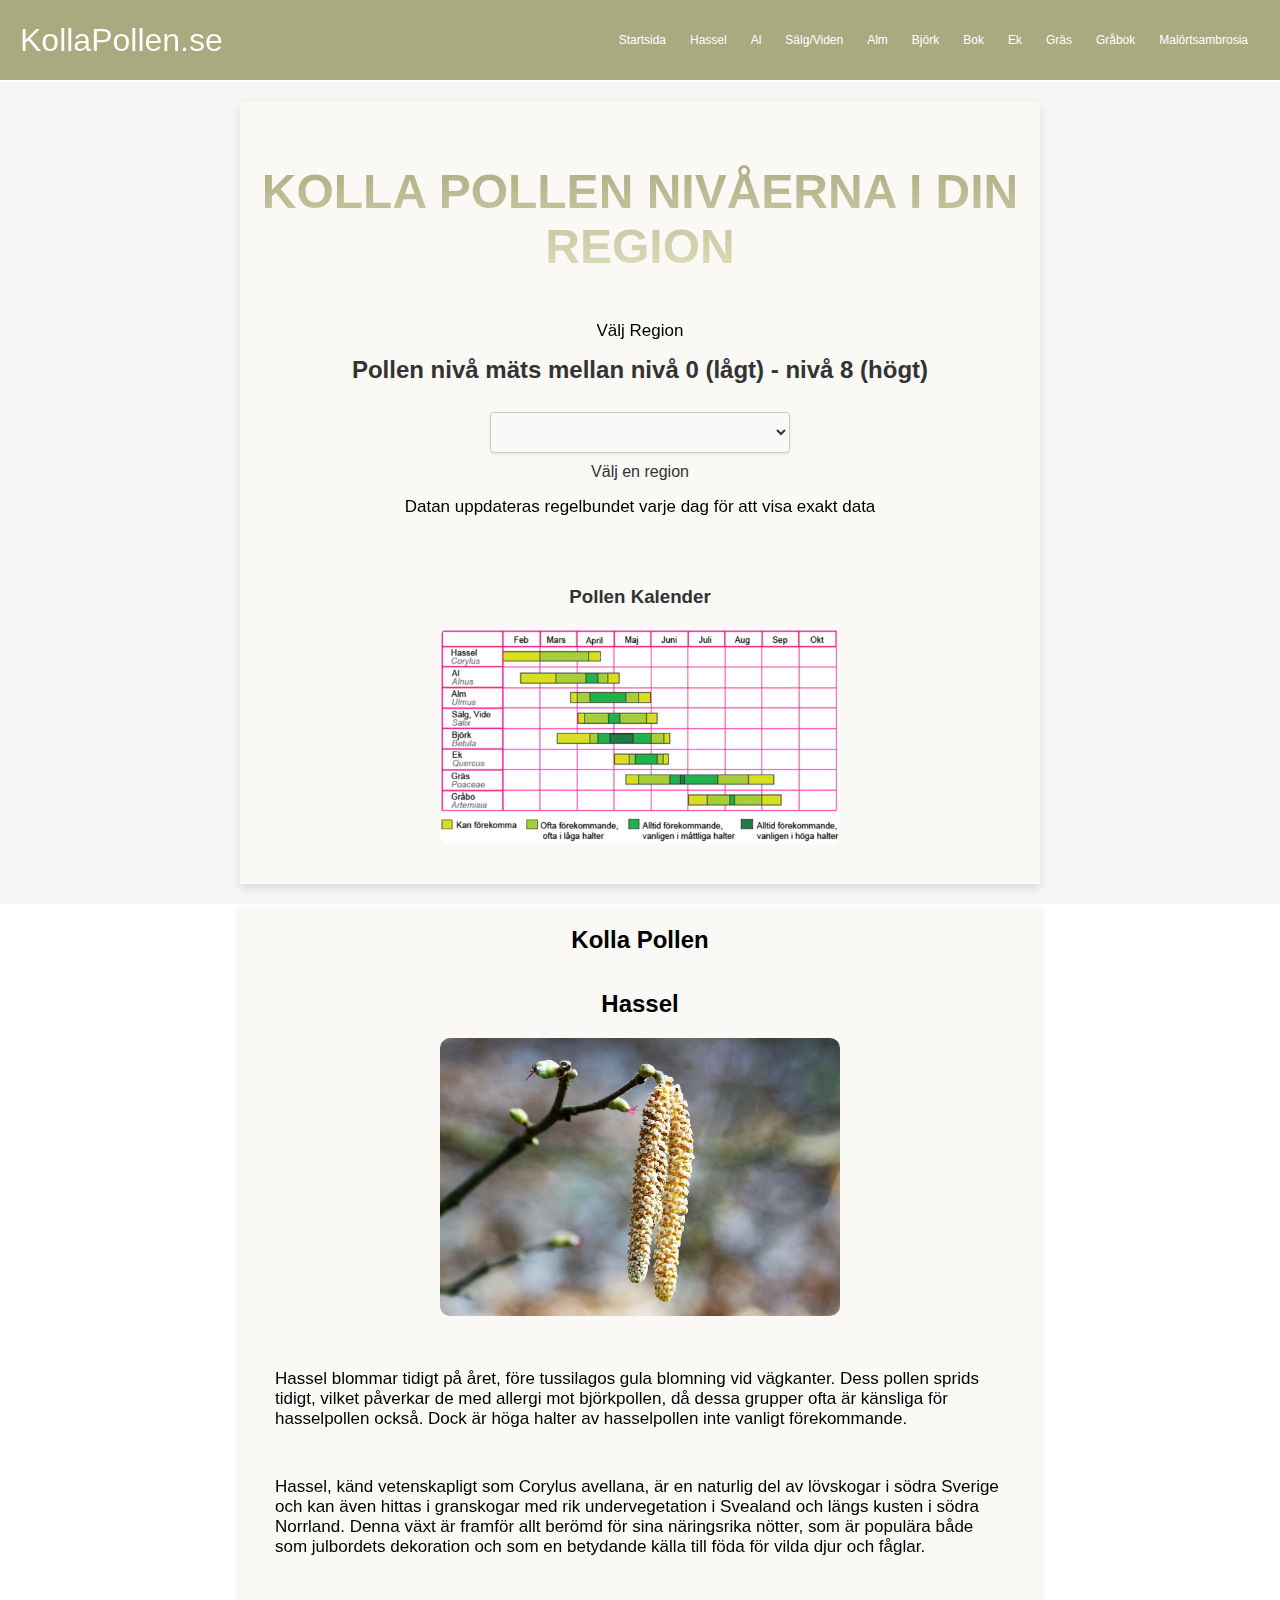
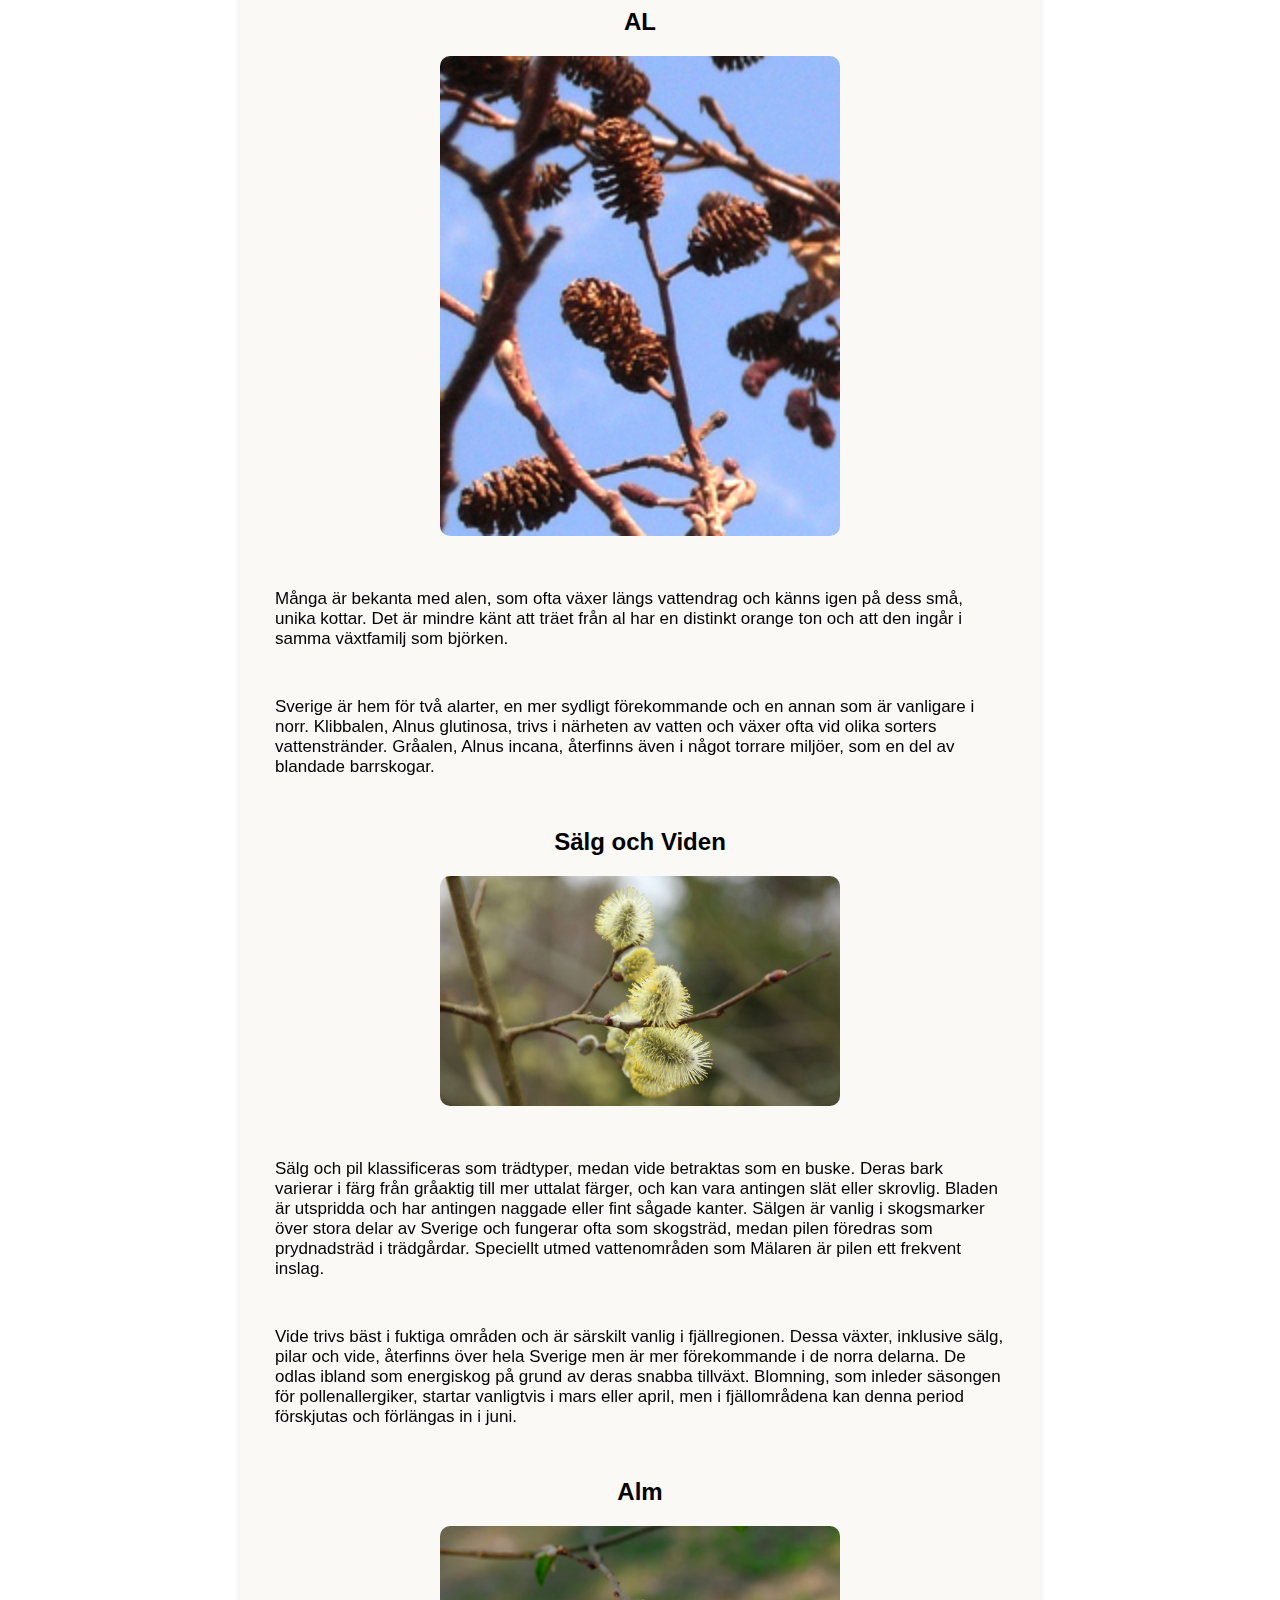
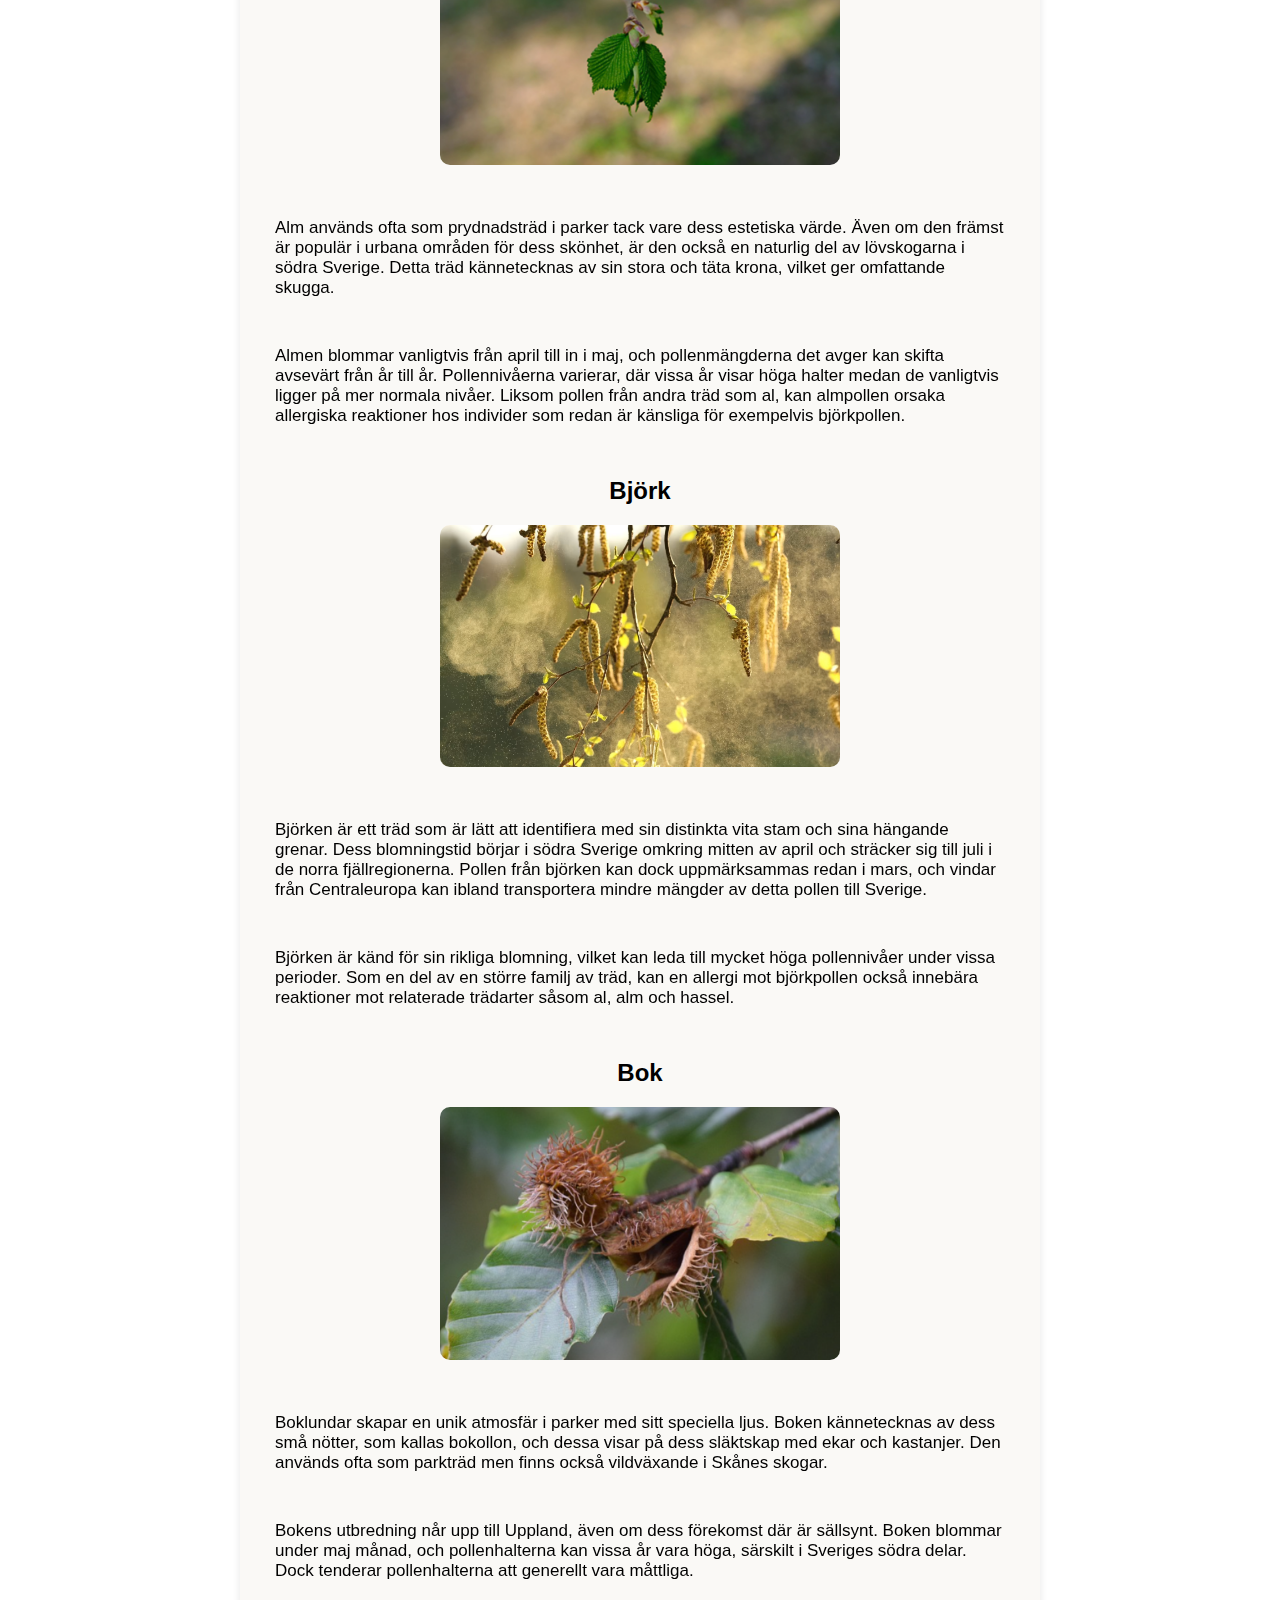
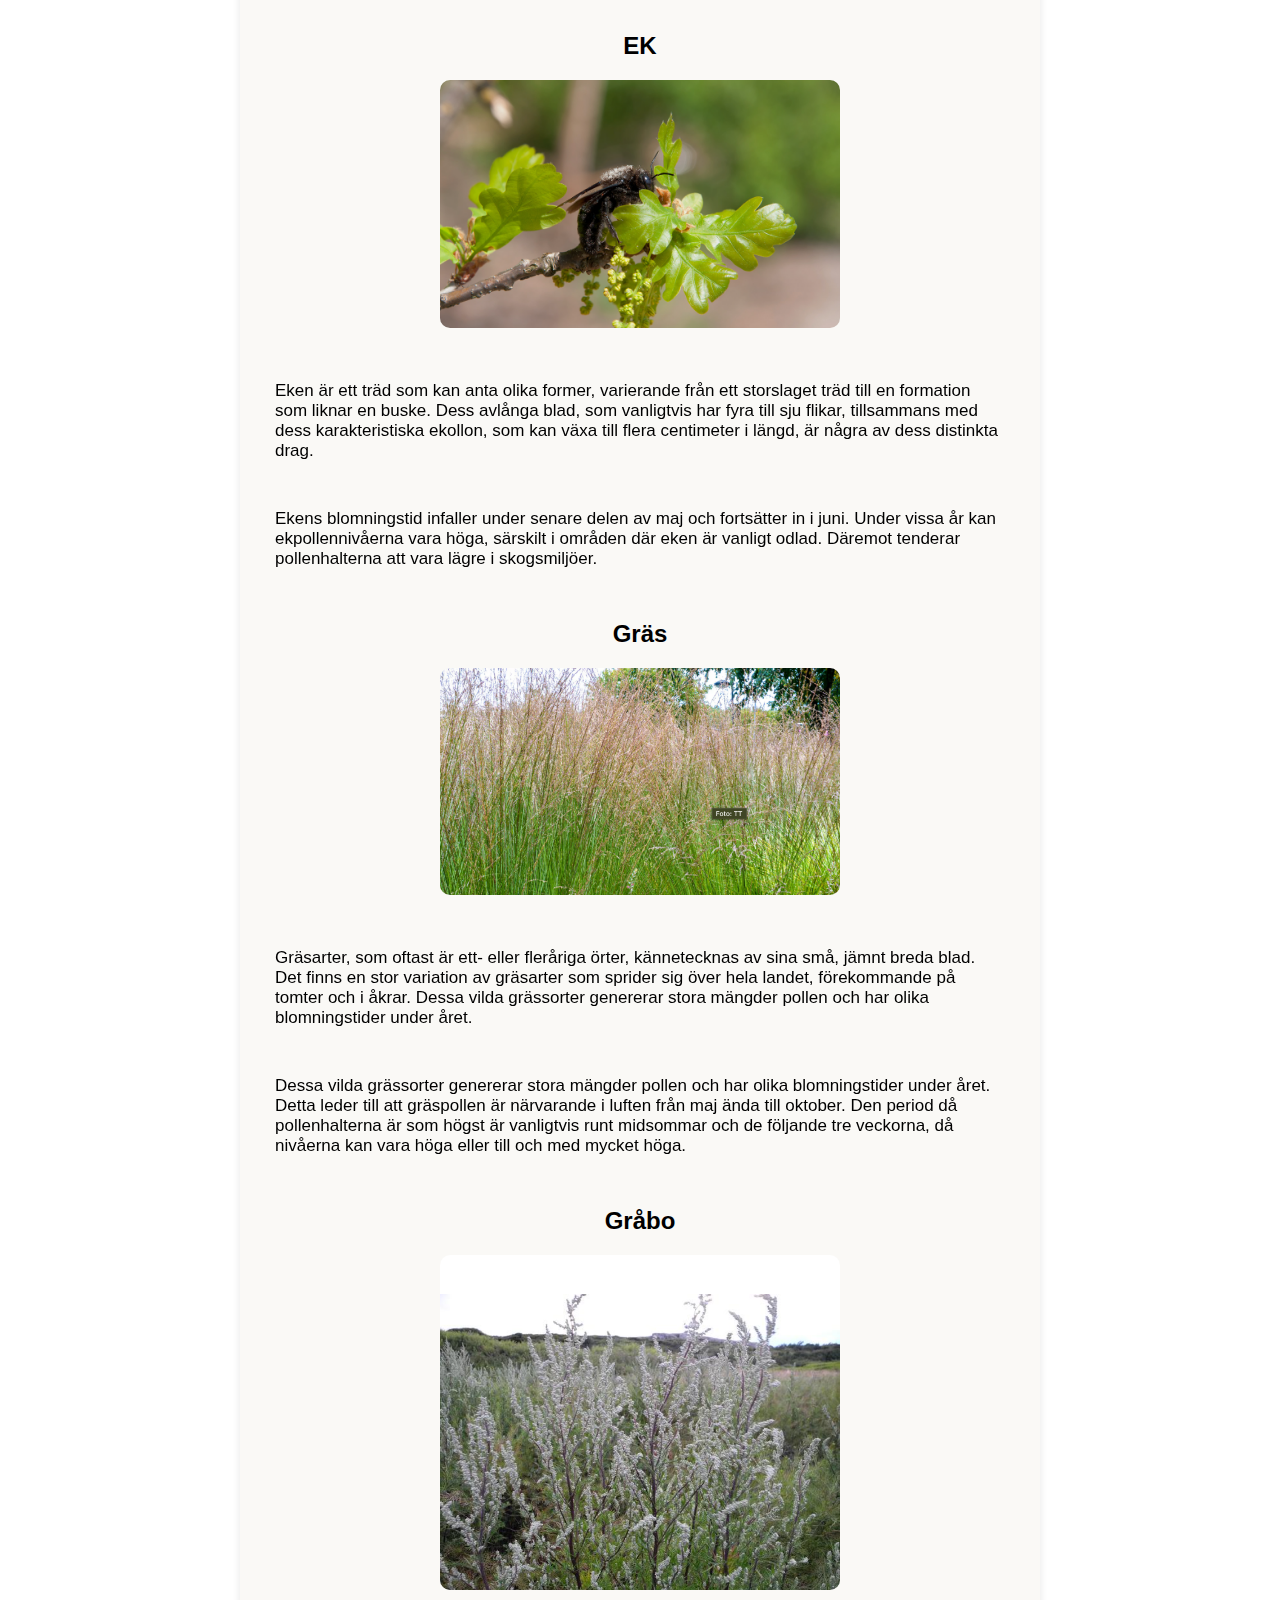
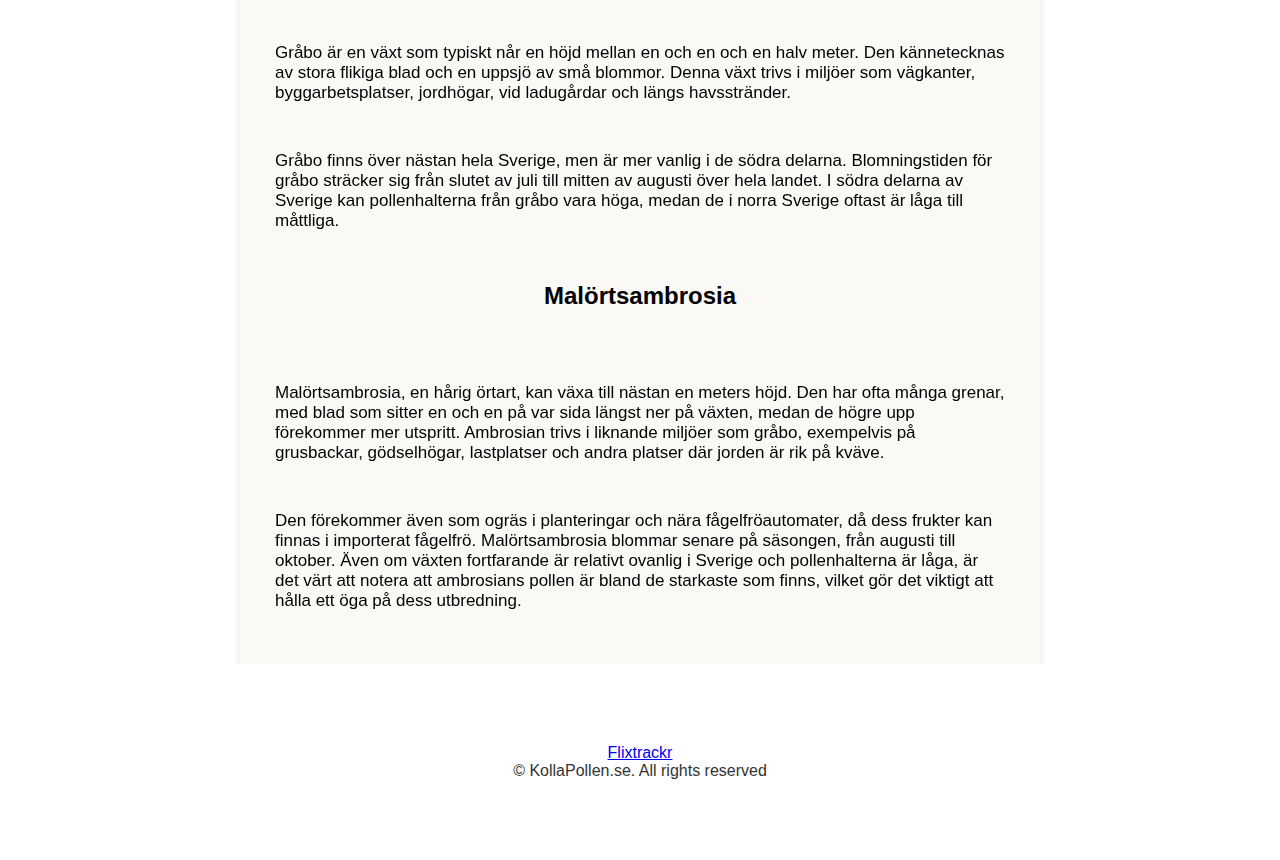
<file: index.html>
<!DOCTYPE html>
<html lang="se">
<head>





    <meta charset="UTF-8">
    <meta http-equiv="X-UA-Compatible" content="IE=edge">
    <meta name="description" content="Kolla pollen nivåerna i din region, pollennivåer som gräspollen och många flera">
    <meta name="viewport" content="width=device-width, initial-scale=1.0">
    <title>Kolla Pollen</title>
    <link rel="stylesheet" href="styles.css">
    <link rel="shortcut icon" href="icon.png">
    <link rel="preload" href="styles.css" as="style">
   



    <!-- Google ads tag-->
    <script async src="https://pagead2.googlesyndication.com/pagead/js/adsbygoogle.js?client=ca-pub-3906715005792590"
     crossorigin="anonymous"></script>


    

    <!-- Google tag (gtag.js) -->
    <script src="https://www.googletagmanager.com/gtag/js?id=G-1349KJRPEX" async defer></script>
    <script>
      window.dataLayer = window.dataLayer || [];
      function gtag(){dataLayer.push(arguments);}
      gtag('js', new Date());
    
      gtag('config', 'G-1349KJRPEX');
    </script>
    



</head>





<body>
    <!-- Navbar-->
    <nav class="navbar">
        <div class="navbar_container">
            <a href="#home" id="navbar_logo">KollaPollen.se</a>
            <div class="navbar_toggle" id="mobile-menu">
                <span class="bar"></span>
                <span class="bar"></span>
                <span class="bar"></span>
            </div>
            <ul class="navbar_menu">

                <li class="navbar_item">
                    <a href="#home" class="navbar_links" id="home-page">Startsida</a>
                </li> 

                <li class="navbar_item">
                    <a href="#hassel" class="navbar_links">Hassel</a>
                </li>

                <li class="navbar_item">
                    <a href="#al" class="navbar_links">Al</a>
                </li>

                <li class="navbar_item">
                  <a href="#viden" class="navbar_links">Sälg/Viden</a>
                </li>

                <li class="navbar_item">
                  <a href="#alm" class="navbar_links">Alm</a>
                </li>

                <li class="navbar_item">
                  <a href="#bjork" class="navbar_links">Björk</a>
                </li>

                <li class="navbar_item">
                  <a href="#bok" class="navbar_links">Bok</a>
                </li>

                <li class="navbar_item">
                  <a href="#ek" class="navbar_links">Ek</a>
                </li>

                <li class="navbar_item">
                  <a href="#gras" class="navbar_links">Gräs</a>
                </li>

                <li class="navbar_item">
                  <a href="#grabok" class="navbar_links">Gråbok</a>
                </li>

                <li class="navbar_item">
                  <a href="#mal" class="navbar_links">Malörtsambrosia</a>
                </li>

                

            </ul>
        </div>


    </nav>


    <!--Hero section-->
<div class="hero" id="home">
  <div class="main_product">
      <div class="main_container_product">
        
          <h1>Kolla pollen nivåerna i din region</h1>
          <p>Välj Region</p>
          <h2>Pollen nivå mäts mellan nivå 0 (lågt)  - nivå 8 (högt)</h2>
          <br>
          <!-- Dropdown for regions -->
          <select id="regionSelector" aria-label="Välj en region"></select>
            <option value="">Välj en region</option>
            <!-- Regioner laddas här -->
        </select>
    
        <div id="pollenInfo">
            <!-- Polleninformation visas här -->
        </div>
        <p>Datan uppdateras regelbundet varje dag för att visa exakt data</p>
        <br>
        <br>
        <br>
        
        <h3>Pollen Kalender</h3>
      
        <img src="/images/pollenkalendern.png" alt="" style="width: 100%; display: block; margin-left: auto; margin-right: auto;">


        


      </div>
  </div>
</div>




    <!-- section vad gör vi?-->
    
        <div class="main_container_product" id="hassel">

            <h2>Kolla Pollen</h2>
            <br>
            <br>
            <h2> Hassel </h2>
            <img src="/images/hassel.png" alt="" loading="lazy" style="width: 100%; height:100%; display: block; margin-left: auto; margin-right: auto;">

            <br>
            <p>Hassel blommar tidigt på året, före tussilagos gula blomning vid vägkanter. Dess pollen sprids tidigt, vilket påverkar de med allergi mot björkpollen, då dessa grupper ofta är känsliga för hasselpollen också. Dock är höga halter av hasselpollen inte vanligt förekommande.</p>
            <br>
            <p>Hassel, känd vetenskapligt som Corylus avellana, är en naturlig del av lövskogar i södra Sverige och kan även hittas i granskogar med rik undervegetation i Svealand och längs kusten i södra Norrland. Denna växt är framför allt berömd för sina näringsrika nötter, som är populära både som julbordets dekoration och som en betydande källa till föda för vilda djur och fåglar.</p>
            <br>
            

              
              
              <br>
              <h2 id="al"> AL </h2>
              <img src="/images/al_pollen.png" alt="" loading="lazy" style="width: 100%; height:100%; display: block; margin-left: auto; margin-right: auto;">
  
              <br>
              <p>Många är bekanta med alen, som ofta växer längs vattendrag och känns igen på dess små, unika kottar. Det är mindre känt att träet från al har en distinkt orange ton och att den ingår i samma växtfamilj som björken.</p>
              <br>
              <p>Sverige är hem för två alarter, en mer sydligt förekommande och en annan som är vanligare i norr. Klibbalen, Alnus glutinosa, trivs i närheten av vatten och växer ofta vid olika sorters vattenstränder. Gråalen, Alnus incana, återfinns även i något torrare miljöer, som en del av blandade barrskogar.</p>
              <br>

              <br>
              <h2 id="viden" > Sälg och Viden </h2>
              <img src="/images/salg.png" alt="" loading="lazy" style="width: 100%; height:100%; display: block; margin-left: auto; margin-right: auto;">
  
              <br>
              <p>Sälg och pil klassificeras som trädtyper, medan vide betraktas som en buske. Deras bark varierar i färg från gråaktig till mer uttalat färger, och kan vara antingen slät eller skrovlig. Bladen är utspridda och har antingen naggade eller fint sågade kanter. Sälgen är vanlig i skogsmarker över stora delar av Sverige och fungerar ofta som skogsträd, medan pilen föredras som prydnadsträd i trädgårdar. Speciellt utmed vattenområden som Mälaren är pilen ett frekvent inslag.</p>
              <br>
              <p>Vide trivs bäst i fuktiga områden och är särskilt vanlig i fjällregionen. Dessa växter, inklusive sälg, pilar och vide, återfinns över hela Sverige men är mer förekommande i de norra delarna. De odlas ibland som energiskog på grund av deras snabba tillväxt. Blomning, som inleder säsongen för pollenallergiker, startar vanligtvis i mars eller april, men i fjällområdena kan denna period förskjutas och förlängas in i juni.</p>
              <br>


              <br>
              <h2 id="alm"> Alm </h2>
              <img src="/images/alm.png" alt="" loading="lazy" style="width: 100%; height:100%; display: block; margin-left: auto; margin-right: auto;">
  
              <br>
              <p>
                Alm används ofta som prydnadsträd i parker tack vare dess estetiska värde. Även om den främst är populär i urbana områden för dess skönhet, är den också en naturlig del av lövskogarna i södra Sverige. Detta träd kännetecknas av sin stora och täta krona, vilket ger omfattande skugga.</p>
              <br>
              <p>Almen blommar vanligtvis från april till in i maj, och pollenmängderna det avger kan skifta avsevärt från år till år. Pollennivåerna varierar, där vissa år visar höga halter medan de vanligtvis ligger på mer normala nivåer. Liksom pollen från andra träd som al, kan almpollen orsaka allergiska reaktioner hos individer som redan är känsliga för exempelvis björkpollen.</p>
              <br>

              <br>
              <h2 id="bjork"> Björk </h2>
              <img src="/images/bjork.png" alt="" loading="lazy" style="width: 100%; height:100%; display: block; margin-left: auto; margin-right: auto;">
  
              <br>
              <p>
                Björken är ett träd som är lätt att identifiera med sin distinkta vita stam och sina hängande grenar. Dess blomningstid börjar i södra Sverige omkring mitten av april och sträcker sig till juli i de norra fjällregionerna. Pollen från björken kan dock uppmärksammas redan i mars, och vindar från Centraleuropa kan ibland transportera mindre mängder av detta pollen till Sverige. </p>
              <br>
              <p>Björken är känd för sin rikliga blomning, vilket kan leda till mycket höga pollennivåer under vissa perioder. Som en del av en större familj av träd, kan en allergi mot björkpollen också innebära reaktioner mot relaterade trädarter såsom al, alm och hassel.</p>
              <br>


              <br>
              <h2 id="bok"> Bok </h2>
              <img src="/images/Bok.png" alt="" loading="lazy" style="width: 100%; height:100%; display: block; margin-left: auto; margin-right: auto;">
  
              <br>
              <p>Boklundar skapar en unik atmosfär i parker med sitt speciella ljus. Boken kännetecknas av dess små nötter, som kallas bokollon, och dessa visar på dess släktskap med ekar och kastanjer. Den används ofta som parkträd men finns också vildväxande i Skånes skogar.</p>
              <br>
              <p>Bokens utbredning når upp till Uppland, även om dess förekomst där är sällsynt. Boken blommar under maj månad, och pollenhalterna kan vissa år vara höga, särskilt i Sveriges södra delar. Dock tenderar pollenhalterna att generellt vara måttliga.</p>
              <br>

              <br>
              <h2 id="ek"> EK </h2>
              <img src="/images/ek.png" alt="" loading="lazy" style="width: 100%; height:100%; display: block; margin-left: auto; margin-right: auto;">
  
              <br>
              <p>
                Eken är ett träd som kan anta olika former, varierande från ett storslaget träd till en formation som liknar en buske. Dess avlånga blad, som vanligtvis har fyra till sju flikar, tillsammans med dess karakteristiska ekollon, som kan växa till flera centimeter i längd, är några av dess distinkta drag. </p>
              <br>
              <p>Ekens blomningstid infaller under senare delen av maj och fortsätter in i juni. Under vissa år kan ekpollennivåerna vara höga, särskilt i områden där eken är vanligt odlad. Däremot tenderar pollenhalterna att vara lägre i skogsmiljöer.</p>
              <br>


              <br>
              <h2 id="gras"> Gräs </h2>
              <img src="/images/gras.png" alt="" loading="lazy" style="width: 100%; height:100%; display: block; margin-left: auto; margin-right: auto;">
  
              <br>
              <p>Gräsarter, som oftast är ett- eller fleråriga örter, kännetecknas av sina små, jämnt breda blad. Det finns en stor variation av gräsarter som sprider sig över hela landet, förekommande på tomter och i åkrar. Dessa vilda grässorter genererar stora mängder pollen och har olika blomningstider under året.</p>
              <br>
              <p>Dessa vilda grässorter genererar stora mängder pollen och har olika blomningstider under året. Detta leder till att gräspollen är närvarande i luften från maj ända till oktober. Den period då pollenhalterna är som högst är vanligtvis runt midsommar och de följande tre veckorna, då nivåerna kan vara höga eller till och med mycket höga.</p>
              <br>


              <br>
              <h2 id="grabo"> Gråbo </h2>
              <img src="/images/grobo.png" alt="" loading="lazy" style="width: 100%; height:100%; display: block; margin-left: auto; margin-right: auto;">
  
              <br>
              <p>Gråbo är en växt som typiskt når en höjd mellan en och en och en halv meter. Den kännetecknas av stora flikiga blad och en uppsjö av små blommor. Denna växt trivs i miljöer som vägkanter, byggarbetsplatser, jordhögar, vid ladugårdar och längs havsstränder. </p>
              <br>
              <p>Gråbo finns över nästan hela Sverige, men är mer vanlig i de södra delarna. Blomningstiden för gråbo sträcker sig från slutet av juli till mitten av augusti över hela landet. I södra delarna av Sverige kan pollenhalterna från gråbo vara höga, medan de i norra Sverige oftast är låga till måttliga.</p>
              <br>

              <br>
              <h2 id="mal"> Malörtsambrosia </h2>
              <img src="/images/Malortsambrosia.png" alt="" loading="lazy" style="width: 100%; height:100%; display: block; margin-left: auto; margin-right: auto;">
  
              <br>
              <p>Malörtsambrosia, en hårig örtart, kan växa till nästan en meters höjd. Den har ofta många grenar, med blad som sitter en och en på var sida längst ner på växten, medan de högre upp förekommer mer utspritt. Ambrosian trivs i liknande miljöer som gråbo, exempelvis på grusbackar, gödselhögar, lastplatser och andra platser där jorden är rik på kväve.</p>
              <br>
              <p>Den förekommer även som ogräs i planteringar och nära fågelfröautomater, då dess frukter kan finnas i importerat fågelfrö. Malörtsambrosia blommar senare på säsongen, från augusti till oktober. Även om växten fortfarande är relativt ovanlig i Sverige och pollenhalterna är låga, är det värt att notera att ambrosians pollen är bland de starkaste som finns, vilket gör det viktigt att hålla ett öga på dess utbredning.</p>
              <br>
          
  
  


  
        </div>
    

    

    
     <!-- Footer Section -->


     <!-- Example of a footer with improved contrast -->
     <div class="footer__container" style="color: #333333; background-color: #FFFFFF;">
     <a href="https://flixtrackr.com">Flixtrackr</a>
     <p>© KollaPollen.se. All rights reserved</p>
     </div>




        
          
            

  
<script src="app.js" defer></script>
</body>
</html>
</file>
<file: styles.css>
*{
    box-sizing: border-box;
    margin: 0;
    padding: 0;
    font-family: 'Kumbh sans', sans-serif;
    scroll-behavior: smooth;
}

.navbar{
    background: #aaaa80;
    height: 80px;
    display: flex;
    justify-content: center;
    align-items: center;
    font-size: 1rem;
    position: sticky;
    top: 0;
    z-index: 999;
}

.navbar_container{
    display: flex;
    justify-content: space-between;
    height: 80px;
    z-index: 1;
    width: 100%;
    max-width: 1300px;
    margin: 0 auto;
    padding: 0 20px;
}

#navbar_logo{
    background-color: #fff;
    background-image: linear-gradient(to top, #fff 0%, #fff 100%);
    background-size: 100%;
    -webkit-background-clip: text;
    -moz-background-clip: text;
    -webkit-text-fill-color: transparent;
    -moz-text-fill-color: transparent;
    display: flex;
    align-items: center;
    cursor: pointer;
    text-decoration: none;
    font-size: 2rem;
}

.navbar_menu{
    display: flex;
    align-items: center;
    list-style: none;
}

.navbar_item{
    height: 80px;
}

.navbar_links{
  color: #fff;
  display: flex;
  align-items: center;
  justify-content: center;
  width: calc(100% / antal_länkar); /* Dela upp bredden jämnt mellan länkarna */
  text-decoration: none;
  height: 100%;
  transition: all 0.3s ease;
  font-size: 12px; /* Justera om det behövs */
  padding: 12px;
}

.navbar_btn{
    display: flex;
    justify-content: center;
    align-items: center;
    padding: 0 1rem;
    width: 100%;
}

.button{
    display: flex;
    justify-content: center;
    align-items: center;
    text-decoration: none;
    padding: 10px 20px;
    height: 100%;
    width: 100%;
    border: none;
    outline: none;
    border-radius: 4px;
    background: #000;
    background: -webkit-linear-gradient(to right, #59C173, #a17fe0, #5D26C1 );
    background: linear-gradient(to right, #59C173, #a17fe0, #5D26C1 );
    color: #000;
    transition: all 0.3s ease;
}

.navbar_links:hover{
    color: #ccccaa;
    transition: all 0.3s ease;
}


@media screen and (max-width: 960px){

    .navbar_container{
        display: flex;
        justify-content: space-between;
        height: 80px;
        z-index: 1;
        width: 100%;
        max-width: 1300px;
        padding: 0;
    }

    .navbar_menu{
        display: grid;
        grid-template-columns: auto;
        margin: 0;
        width: 100%;
        position: absolute;
        top: -1000px;
        opacity: 1;
        transition: all 0.5s ease;
        z-index:-1 ;
        background: #131313;
    }

    .navbar_menu.active{
      background: #131313;
      top: 100%;
      opacity: 1;
      transition: all 0.5s ease;
      z-index: 99;
      height: 60vh; /* Begränsar höjden till 60% av viewport-höjden */
      font-size: 1.6rem;
      overflow-y: auto; /* Aktiverar vertikal skrollning */
  }
    #navbar_logo{
        padding-left: 25px;
    }

    .navbar_toggle .bar {
        width: 25px;
        height: 3px;
        margin: 5px auto;
        transition: all 0.3s ease-in-out;
        background: #fff;
    }
    .navbar_item{
        width: 100%;
    }

    .navbar_links{
        text-align: center;
        padding: 2rem;
        width: 100%;
        display: table;
    }

    .navbar_btn {
        padding-bottom: 2rem;
    }

    .button{
        display: flex;
        justify-content: center;
        align-items: center;
        width: 80%;
        height: 80px;
        margin: 0;
    }

    #mobile-menu{
        position: absolute;
        top: 20%;
        right: 5%;
        transform: translate(5%, 20%);
    }

    .navbar_toggle .bar{
        display: block;
        cursor: pointer;
    }

    #mobile-menu.is-active .bar:nth-child(2){
        opacity: 0;
    }

    #mobile-menu.is-active .bar:nth-child(1){
        transform: translateY(8px) rotate(45deg);
    }

    #mobile-menu.is-active .bar:nth-child(3){
        transform: translateY(-8px) rotate(-45deg);
    }
}






/* Hero section*/

.hero{
    background: #fff;
    background: linear-gradient(to right, #fff, #fff);
    padding: 2px 0;
}

.hero_container{
    display: flex;
    flex-direction: column;
    justify-content: center;
    align-items: center;
    max-width: 1200px;
    margin: 0 auto;
    height: 90%;
    text-align: center;
    padding: 30px;
}

.hero_heading{
    font-size: 100px;
    margin-bottom: 24px ;
    color: #fff;
}

.hero_heading span {
    background: #7F7FD5;  /* fallback for old browsers */
background: -webkit-linear-gradient(to right, #91EAE4, #86A8E7, #7F7FD5);  /* Chrome 10-25, Safari 5.1-6 */
background: linear-gradient(to right, #91EAE4, #86A8E7, #7F7FD5); /* W3C, IE 10+/ Edge, Firefox 16+, Chrome 26+, Opera 12+, Safari 7+ */

background-size: 100%;
-webkit-background-clip: text;
-moz-background-clip: text;
-webkit-text-fill-color: transparent;
-moz-text-fill-color:transparent;
}

.hero_description{
    font-size: 60px;
    background: #da22ff;  /* fallback for old browsers */
    background: -webkit-linear-gradient(to right, #91EAE4, #86A8E7, #7F7FD5);  /* Chrome 10-25, Safari 5.1-6 */
    background: linear-gradient(to right, #91EAE4, #86A8E7, #7F7FD5); /* W3C, IE 10+/ Edge, Firefox 16+, Chrome 26+, Opera 12+, Safari 7+ */
    background-size: 100%;
    -webkit-background-clip: text;
    -moz-background-clip: text;
    -webkit-text-fill-color: transparent;
    -moz-text-fill-color:transparent;

}

.highlight{
    border-bottom: 4px solid #fff;
}

@media screen and (max-width: 768) {
    .hero_heading{
        font-size: 60px;
    }
    
    .hero_description{
        font-size: 40px;
    }
}

/*section*/

.main{
    background-color: #fff;
    padding: 10rem 0;
}

.main_container{
    display: grid;
    grid-template-columns: 1fr 1fr;
    align-items: center;
    justify-content: center;
    margin: 0 auto;
    height: 90%;
    z-index: 1;
    width: 100%;
    max-width: 1300px;
    padding: 0 50px;
}

.main_content{
    color: #fff;
    width: 100%;
}

.main_content h1{
    font-size: 2rem;
    background-color: #59C173;
    background-image: linear-gradient(to top, #59C173 0%, #5D26C1 100%);
    background-size: 100%;
    -webkit-background-clip: text;
    -moz-background-clip: text;
    -webkit-text-fill-color: transparent;
    -moz-text-fill-color: transparent;
    text-transform: uppercase;
    margin-bottom: 32px;
}

.main_content h2{
    font-size: 4rem;
    background: #59C173;  /* fallback for old browsers */
    background: -webkit-linear-gradient(to right, #91EAE4, #86A8E7, #7F7FD5);  /* Chrome 10-25, Safari 5.1-6 */
    background: linear-gradient(to right, #91EAE4, #86A8E7, #7F7FD5); /* W3C, IE 10+/ Edge, Firefox 16+, Chrome 26+, Opera 12+, Safari 7+ */
    background-size: 100%;
    -webkit-background-clip: text;
    -moz-background-clip: text;
    -webkit-text-fill-color: transparent;
    -moz-text-fill-color:transparent;
    
}

.main_content p{
    margin-top: 1rem;
    font-size: 2rem;
    font-weight: 700;
}

.main_btn{
    font-size: 1.8rem;
    background: #833ab4;
    background: -webkit-linear-gradient(to right, #59C173, #a17fe0, #5D26C1 );
    background: linear-gradient(to right, #59C173, #a17fe0, #5D26C1 );
    padding: 20px 60px;
    border: none;
    border-radius: 4px;
    margin-top: 2rem;
    cursor: pointer;
    position: relative;
    transition: all 0.35s;
    outline: none;
}

.main_btn a{
    position: relative;
    z-index: 2;
    color: #fff;
    text-decoration: none;
}

.main_btn::after{
    position: absolute;
    content: '';
    top: 0;
    left: 0;
    width: 0;
    height: 100%;
    background:#59C173;
    transition: all 0.35s;
    border-radius: 4px;
}
.main_btn:hover{
    color: #fff;
}

.main_btn:hover:after{
    width: 100%;
}

.main_img_container{
    text-align: center;
}

.main_img_card{
    margin: 10px;
    height: 500px;
    width: 500px;
    border-radius: 4px;
    display: flex;
    flex-direction: column;
    justify-content: center;
    color: #fff;
    background-image: linear-gradient(to right, #59C173, #5D26C1  100%);
}

/* Mobile Responsive */
@media screen and (max-width: 1100px) {
    .main_container {
      display: grid;
      grid-template-columns: 1fr;
      align-items: center;
      justify-content: center;
      width: 100%;
      margin: 0 auto;
      height: 90%;
    }
  
    .main_img_container {
      display: flex;
      justify-content: center;
    }
  
    .main_img_card {
      height: 425px;
      width: 425px;
    }
  
    .main_content {
      text-align: center;
      margin-bottom: 4rem;
    }
  
    .main_content h1 {
      font-size: 2.5rem;
      margin-top: 2rem;
    }
  
    .main_content h2 {
      font-size: 3rem;
      justify-content: center;
    }
  
    .main_content p {
      margin-top: 1rem;
      font-size: 1.5rem;
    }
  }
  
  @media screen and (max-width: 480px) {
    .main_img_card {
      width: 250px;
      height: 250px;
    }
  
    
  
    .main_content h1 {
      font-size: 2rem;
      margin-top: 3rem;
    }
    .main_content h2 {
      font-size: 2rem;
      justify-content: center;
    }
  
    .main_content p {
      margin-top: 2rem;
    }
  
    .main_btn {
      padding: 12px 36px;
      margin: 2.5rem 0;
    }
  }

  .priser{
    background: #282828;
    display: flex;
    flex-direction: column;
    justify-content: center;
    align-items: center;
    height: 100%;
    padding: 10rem 0;
  }

  .priser h1{
    background-color: #59C173;
    background-image: linear-gradient(to top, #59C173 0%, #5D26C1 100%);
    background-size: 100%;
    -webkit-background-clip: text;
    -moz-background-clip: text;
    -webkit-text-fill-color: transparent;
    -moz-text-fill-color: transparent;
    margin-bottom: 5rem;
    font-size: 2.5rem;
    justify-content: center;
    text-align: center;
  }

  .priser_wrapper{
    display: grid;
    grid-template-columns: 1fr 1fr 1fr;
    grid-template-rows: 1fr;

  }

  .priser_card{
    margin: 10px;
    height: 425px;
    width: 300px;
    border-radius: 4px;
    display: flex;
    flex-direction: column;
    justify-content: center;
    color: #fff;
    background-image: linear-gradient(to right, #59C173 0%, #5D26C1 100%);
    transition: 0.3s ease-in;
    text-align: center;
  }

  .priser_card:nth-child(2){
    
    background: #59C173;  /* fallback for old browsers */
    background: -webkit-linear-gradient(to bottom, #5D26C1, #a17fe0, #59C173);  /* Chrome 10-25, Safari 5.1-6 */
    background: linear-gradient(to bottom, #5D26C1, #a17fe0, #59C173); /* W3C, IE 10+/ Edge, Firefox 16+, Chrome 26+, Opera 12+, Safari 7+ */
  }

  .priser_card:nth-child(1){
    
    background: #59C173;  /* fallback for old browsers */
    background: -webkit-linear-gradient(to bottom, #5D26C1, #a17fe0, #59C173);  /* Chrome 10-25, Safari 5.1-6 */
    background: linear-gradient(to bottom, #5D26C1, #a17fe0, #59C173); /* W3C, IE 10+/ Edge, Firefox 16+, Chrome 26+, Opera 12+, Safari 7+ */

  }

  .priser_card:nth-child(3){
    
    background: #59C173;  /* fallback for old browsers */
    background: -webkit-linear-gradient(to bottom, #5D26C1, #a17fe0, #59C173);  /* Chrome 10-25, Safari 5.1-6 */
    background: linear-gradient(to bottom, #5D26C1, #a17fe0, #59C173); /* W3C, IE 10+/ Edge, Firefox 16+, Chrome 26+, Opera 12+, Safari 7+ */

  }


  .priser_card p{
    text-align: center;
    margin-top: 24px;
    font-size: 20px;
  }

  .priser_btn{
    display: flex;
    justify-content: center;
    margin-top: 16px;
  }

  .priser_card button {
    color: #fff;
    padding: 14px 24px;
    border: none;
    outline: none;
    border-radius: 4px;
    background: #131313;
    font-size: 1rem;
  }
  .priser_card button:hover{
    cursor: pointer;
  }

  .priser_card:hover{
    transform: scale(1.075);
    transition: 0.3s ease-in;
    cursor: pointer;
  }

  @media screen and (max-width: 1300px){
    .priser_wrapper{
        grid-template-columns: 1fr 1fr;
    }
  }
    
  @media screen and (max-width: 768px){
    .priser_wrapper{
        grid-template-columns: 1fr;
    }
  }




  /*footer*/


  /* Footer CSS */
.footer__container {
    background-color: #aaaa80;
    padding: 5rem 0;
    display: flex;
    flex-direction: column;
    justify-content: center;
    align-items: center;
    width: 100%;
  }
  
  #footer__logo {
    color: #000000;
    display: flex;
    align-items: center;
    cursor: pointer;
    text-decoration: none;
    font-size: 2rem;
  }
  
  .footer__links {
    width: 100%;
    max-width: 1000px;
    display: flex;
    justify-content: center;
  }
  
  .footer__link--wrapper {
    display: flex;
  }
  
  .footer__link--items {
    display: flex;
    flex-direction: column;
    align-items: flex-start;
    margin: 16px;
    text-align: left;
    width: 160px;
    box-sizing: border-box;
  }
  
  .footer__link--items h2 {
    margin-bottom: 16px;
    color: #000;
  }
  
  .footer__link--items a {
    color: #000;
    text-decoration: none;
    margin-bottom: 0.5rem;
    transition: 0.3 ease-out;
  }
  
  .footer__link--items a:hover {
    color: #000;
    transition: 0.3 ease-out;
  }
  
  .social__icon--link {
    color: #000;
    font-size: 24px;
  }
  
  .social__media {
    max-width: 1000px;
    width: 100%;
  }
  
  .social__media--wrap {
    display: flex;
    justify-content: space-between;
    align-items: center;
    width: 90%;
    max-width: 1000px;
    margin: 40px auto 0 auto;
  }
  
  .social__icons {
    display: flex;
    justify-content: space-between;
    align-items: center;
    width: 240px;
  }
  
  .website__rights {
    color: #000;
  }
  
  @media screen and (max-width: 820px) {
    .footer__links {
      padding-top: 2rem;
    }
  
    #footer__logo {
      margin-bottom: 2rem;
    }
  
    .website__rights {
      margin-bottom: 2rem;
    }
  
    .footer__link--wrapper {
      flex-direction: column;
    }
  
    .social__media--wrap {
      flex-direction: column;
    }
  }
  
  @media screen and (max-width: 480px) {
    .footer__link--items {
      margin: 0;
      padding: 10px;
      width: 100%;
    }
  }





















  .main_product {
    
    color: #333; /* Basfärg för text */
    background-color: #f5f5f5; /* Ljus bakgrundsfärg */
    padding: 20px;
}

.main_container_product {
    max-width: 800px; /* Max bredd på innehåll */
    margin: 0 auto; /* Centrerar innehållet */
    padding: 20px;
    background-color: #FAF9F6; /* Vit bakgrund för innehållet */
    box-shadow: 0 4px 8px rgba(0,0,0,0.1); /* Liten skugga för djup */

    display: flex; /* Gör detta till en flex-container */
    flex-direction: column; /* Stackar barn-element vertikalt */
    align-items: center; /* Centrerar barn-element horisontellt */
}

.main_container_product h1 {
  font-size: 3rem;
  background-color: #aaaa80;
  background-image: linear-gradient(to top, #ddddbb 0%, #aaaa80 100%);
  background-size: 100%;
  -webkit-background-clip: text;
  -moz-background-clip: text;
  -webkit-text-fill-color: transparent;
  -moz-text-fill-color: transparent;
  text-transform: uppercase;
  margin-bottom: 32px;
  margin-top: 32px;
  padding-top: 10px;
  justify-content: center;
  text-align: center;
  
}
.main_container_product h4 {
  font-size: 1rem;
  font-family: 'Kefa', sans-serif;
  
}



.main_container_product p {
  font-size: 17px;
  background: #000000;  /* fallback for old browsers */
  background: -webkit-linear-gradient(to right, #000000, #000000, #000000);  /* Chrome 10-25, Safari 5.1-6 */
  background: linear-gradient(to right, #000000, #000000, #000000); /* W3C, IE 10+/ Edge, Firefox 16+, Chrome 26+, Opera 12+, Safari 7+ */
  background-size: 100%;
  -webkit-background-clip: text;
  -moz-background-clip: text;
  -webkit-text-fill-color: transparent;
  -moz-text-fill-color:transparent;
  margin: 15px;
  font-family: 'Optima', sans-serif;
}

.main_container_product img {
    width: 100%; /* Full bredd inom container */
    max-width: 400px; /* Max bredd på bilden */
    display: block;
    margin: 20px auto; /* Centrerar bilden med marginal */
    border-radius: 10px; /* Lätt rundade hörn */
}
.main_container_product video {
  width: 100%; /* Full bredd inom container */
  max-width: 400px; /* Max bredd på bilden */
  display: block;
  margin: 20px auto; /* Centrerar bilden med marginal */
  

}




/* SELECTORN */

select {
    padding: 10px;
    margin: 10px 0;
    border: 1px solid #ccc;
    border-radius: 4px;
    background-color: #f9f9f9;
    box-shadow: 0 1px 3px rgba(0,0,0,0.1);
    font-size: 16px;
    color: #333;
    width: 100%; /* Gör select-elementet lika brett som föräldrarn */
    max-width: 300px; /* Sätt en max-bredd om nödvändigt */
  }

/* Ändra utseendet på pilen */
select::-ms-expand {
  display: none;
}

/* Styla hover och fokus */
select:hover,
select:focus {
  border-color: #888;
  outline: none;
}



@media screen and (max-width: 768px) {
    .main_container_product {
        padding: 10px;
        justify-content: center;
    }

    .main_container_product img {
        max-width: 100%; /* Full bredd på mindre skärmar */
    }

    .main_container_product p {
      font-size: 17px;
      background: #000000;  /* fallback for old browsers */
      background: -webkit-linear-gradient(to right, #000000, #000000, #000000);  /* Chrome 10-25, Safari 5.1-6 */
      background: linear-gradient(to right, #000000, #000000, #000000); /* W3C, IE 10+/ Edge, Firefox 16+, Chrome 26+, Opera 12+, Safari 7+ */
      background-size: 100%;
      -webkit-background-clip: text;
      -moz-background-clip: text;
      -webkit-text-fill-color: transparent;
      -moz-text-fill-color:transparent;
      margin: 15px;
      font-family: 'Optima', sans-serif;

      justify-content: center;
    }
    .main_container_product h4 {
      font-size: 0.8rem;
      margin: 15px;
      font-family: 'Kefa', sans-serif;
      
      
    }
}


.skip-link {
  position: absolute;
  top: -40px;
  left: 0;
  background: #FFF;
  color: #000;
  padding: 8px 16px;
  z-index: 100;
  transition: top 0.3s;
}

.skip-link:focus {
  top: 10px; /* Make it visible only when focused */
}
</file>
